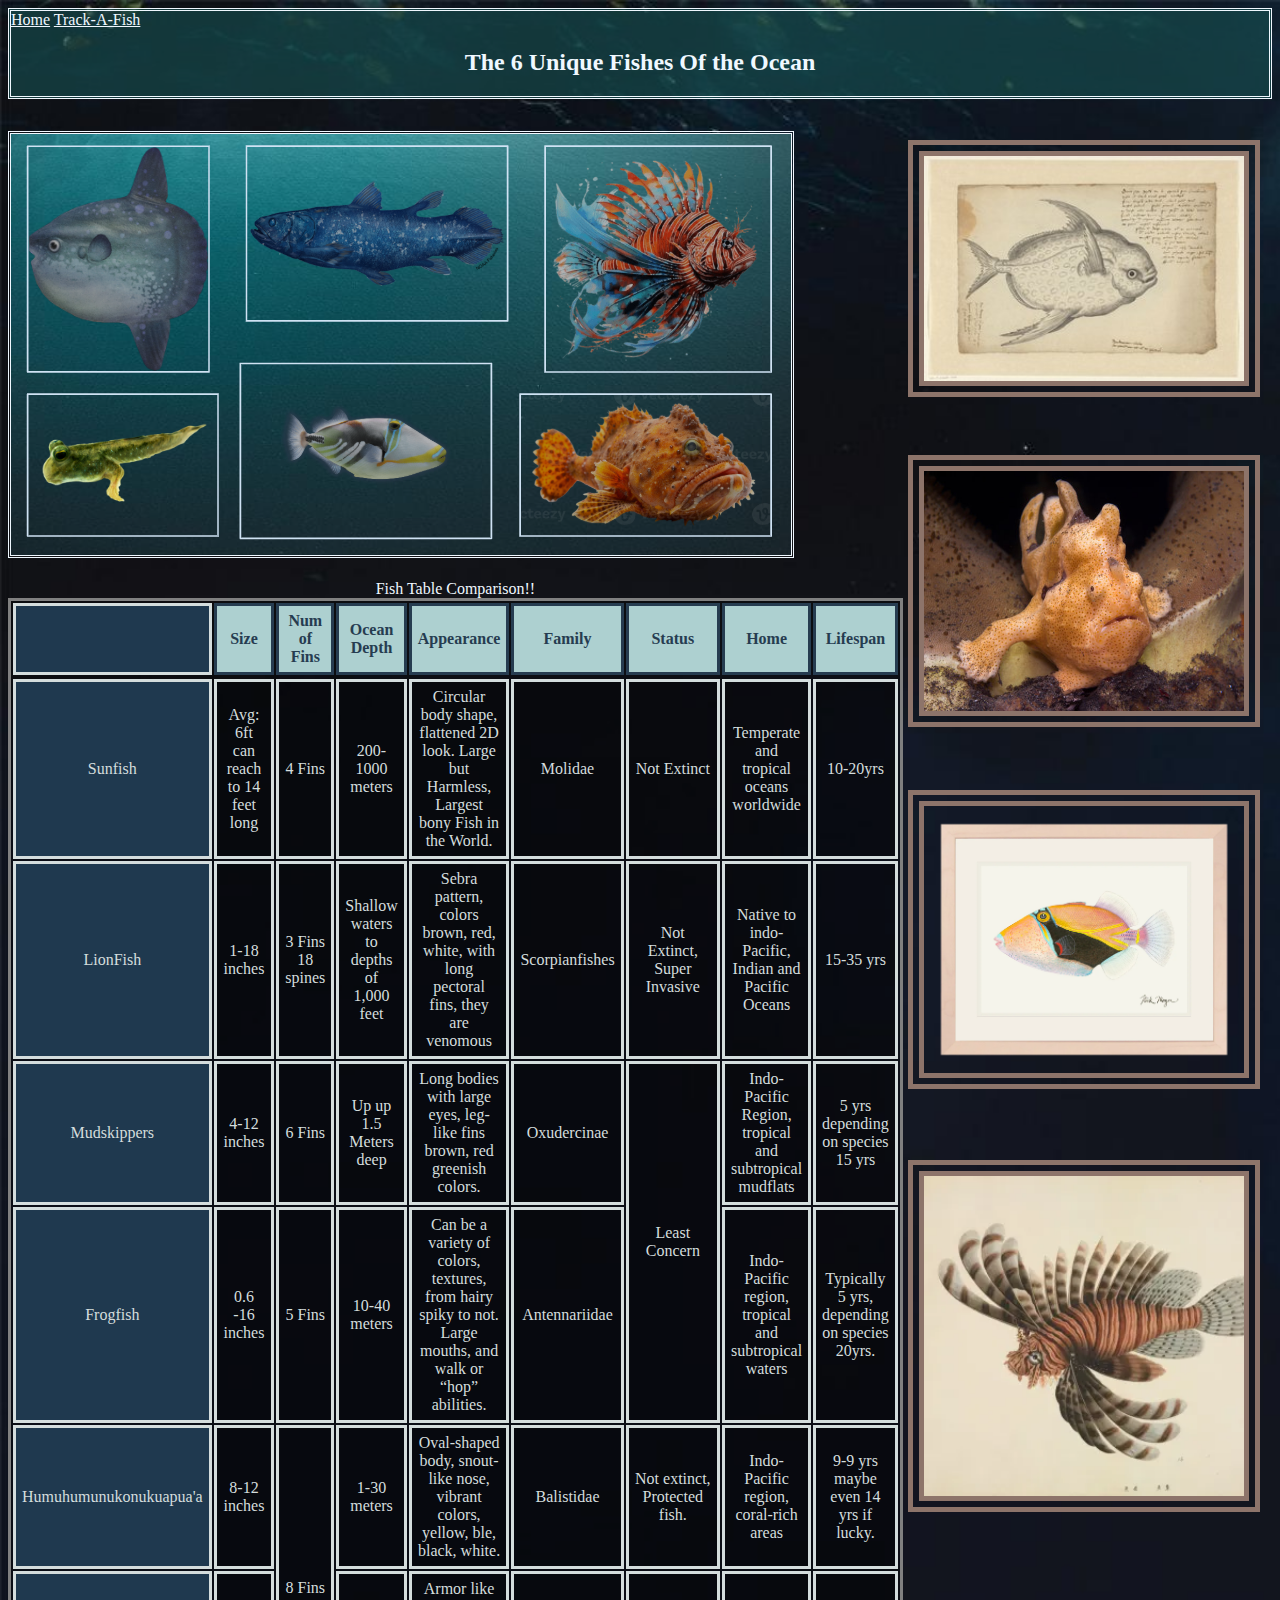
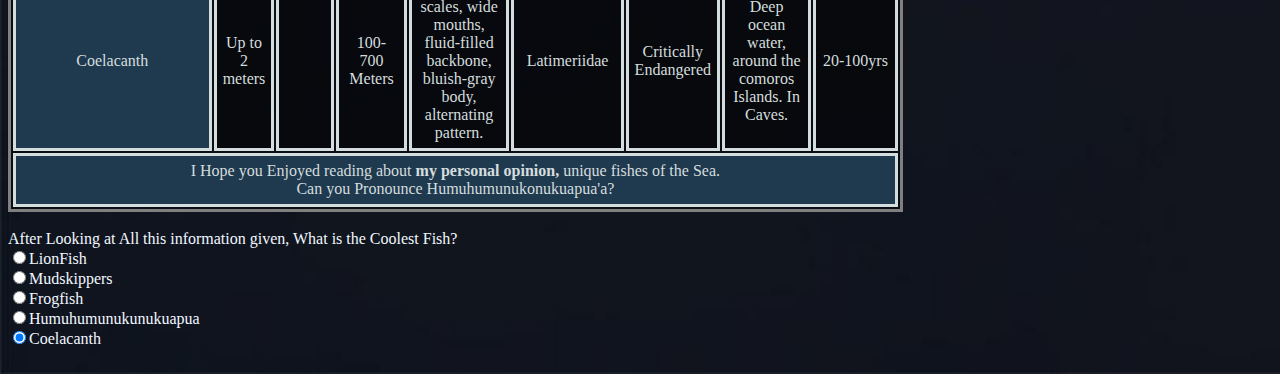
<file: src/index.html>
<!DOCTYPE html>
<html lang="en">

<header>
  <meta charset="UTF-8">
  <meta name="viewport" content="width=device-width, initial-scale=1.0">
  <link rel="stylesheet" href="stylesheets/main.css">
  <a href="index.html">Home</a>
  <a href="Track-A-Fish.html">Track-A-Fish</a>
    <title>INFO page</title>
    <h2>The 6 Unique Fishes Of the Ocean</h2>
</header> 

<body>
  <img src="/src/images/Screenshot 2025-07-14 194300.png" alt="Oceananimals" usemap="#image-map">
<!-- Image Map Generated by http://www.image-map.net/ -->

<map name="image-map">
    <area target="_blank" alt="Coelacanth" title="Coelacanth" href="https://ocean.si.edu/ocean-life/fish/coelacanth" coords="236,11,497,187" shape="rect">
    <area target="_blank" alt="LionFish" title="LionFish" href="https://oceanservice.noaa.gov/facts/lionfish-facts.html" coords="533,11,759,238" shape="rect">
    <area target="_blank" alt="Humuhumunukonukuapua'a" title="Humuhumunukonukuapua'a" href="https://www.waikikiaquarium.org/experience/animal-guide/fishes/triggerfishes/reef-riggerfish/" coords="227,227,480,406" shape="rect">
    <area target="_blank" alt="Mudskippers" title="Mudskippers" href="https://www.sfzoo.org/mudskipper-2/" coords="18,260,207,405" shape="rect">
    <area target="_blank" alt="FrogFishes" title="FrogFishes" href="https://www.aquariumofpacific.org/onlinelearningcenter/species/frogfish" coords="508,259,761,402" shape="rect">
    <area target="_blank" alt="Sunfishes" title="Sunfishes" href="https://www.montereybayaquarium.org/animals/animals-a-to-z/ocean-sunfish" coords="12,13,199,240" shape="rect">
</map><br><br> 
<table><caption>Fish Table Comparison!!</caption>
    <thead>
        <td>
            <th>Size</th>
            <th>Num of Fins</th>
            <th>Ocean Depth</th>
            <th>Appearance</th>
            <th>Family</th>
            <th>Status</th>
            <th>Home</th>
            <th>Lifespan</th>
        </td>
        </thead>
<tbody>
    <tr>
      <colgroup><td>Sunfish</td></colgroup>  
        <td>Avg: 6ft can reach to 14 feet long</td>
        <td>4 Fins</td>
        <td>200-1000 meters</td>
        <td>Circular body shape, flattened 2D look. Large but Harmless, Largest bony Fish in the World.</td>
        <td>Molidae</td>
        <td>Not Extinct</td>
        <td>Temperate and tropical oceans worldwide</td>
        <td>10-20yrs</td>
    </tr>
    
    <tr>
        <td>LionFish</td>
        <td>1-18 inches</td>
        <td>3 Fins 18 spines</td>
        <td>Shallow waters to depths of 1,000 feet</td>
        <td>Sebra pattern, colors brown, red, white, with long pectoral fins, they are venomous</td>
        <td>Scorpianfishes</td>
        <td>Not Extinct, Super Invasive</td>
        <td>Native to indo-Pacific, Indian and Pacific Oceans</td>
        <td>15-35 yrs</td>
    </tr>
    <tr>
        <td>Mudskippers</td>
        <td>4-12 inches</td>
        <td>6 Fins</td>
        <td>Up up 1.5 Meters deep</td>
        <td>Long bodies with large eyes, leg-like fins brown, red greenish colors.</td>
        <td>Oxudercinae</td>
        <td rowspan="2">Least Concern</td>
        <td>Indo-Pacific Region, tropical and subtropical mudflats</td>
        <td>5 yrs depending on species 15 yrs</td>
    </tr>
    <tr>
        <td>Frogfish</td>
        <td>0.6 -16 inches</td>
        <td>5 Fins</td>
        <td>10-40 meters</td>
        <td>Can be a variety of colors, textures, from hairy spiky to not. Large mouths, and walk or “hop” abilities.</td>
        <td>Antennariidae</td>
        <td>Indo-Pacific region, tropical and subtropical waters</td>
        <td>Typically 5 yrs, depending on species 20yrs.</td>
    </tr>
    <tr>
        <td>Humuhumunukonukuapua'a</td>
        <td>8-12 inches</td>
        <td rowspan="2">8 Fins</td>
        <td>1-30 meters</td>
        <td>Oval-shaped body, snout-like nose, vibrant colors, yellow, ble, black, white.</td>
        <td>Balistidae</td>
        <td>Not extinct, Protected fish.</td>
        <td>Indo-Pacific region, coral-rich areas</td>
        <td>9-9 yrs maybe even 14 yrs if lucky.</td>
    </tr>
    <tr>
        <td>Coelacanth</td>
        <td>Up to 2 meters</td>
        <td>100-700 Meters</td>
        <td>Armor like scales, wide mouths, fluid-filled backbone, bluish-gray body, alternating pattern.</td>
        <td>Latimeriidae</td>
        <td>Critically Endangered</td>
        <td>Deep ocean water, around the comoros Islands. In Caves.</td>
        <td> 20-100yrs</td>
    </tr>
</tbody>
    <tfoot>
        <tr>
            <td colspan="9">I Hope you Enjoyed reading about <b>my personal opinion,</b> unique fishes of the Sea.<br>
            Can you Pronounce Humuhumunukonukuapua'a? </td>
        </tr>
    </tfoot>
</table>
<img src="/src/images/Adriaen_Coenen_-_Kingfish_(Lampris_guttatus)_-_(MeisterDrucke-1391849).jpg" width="355" alt="img1" class="img1">
<img src="/src/images/360_F_250383785_Ra2HhdHs6i0zaa8eYwzF6ET05TtiRiij.jpg" width="250" alt="img2" class="img2">
<img src="/src/images/Humuhumu-art-ww.webp" width="250" alt="img3" class="img3">
<img src="/src/images/pterois-volitans-red-lionfish-8614679.jpg.webp" width="250" alt="img4" class="img4">
</body><br><footer>
<label for="Best Fish">After Looking at All this information given, What is the Coolest Fish? </label><br>
<input type="radio" name="Best Fish"checked>LionFish<br>
<input type="radio" name="Best Fish"checked>Mudskippers<br>
<input type="radio" name="Best Fish"checked>Frogfish<br>
<input type="radio" name="Best Fish"checked>Humuhumunukunukuapua<br>
<input type="radio" name="Best Fish"checked>Coelacanth<br>
</footer><br>
</html>
</file>
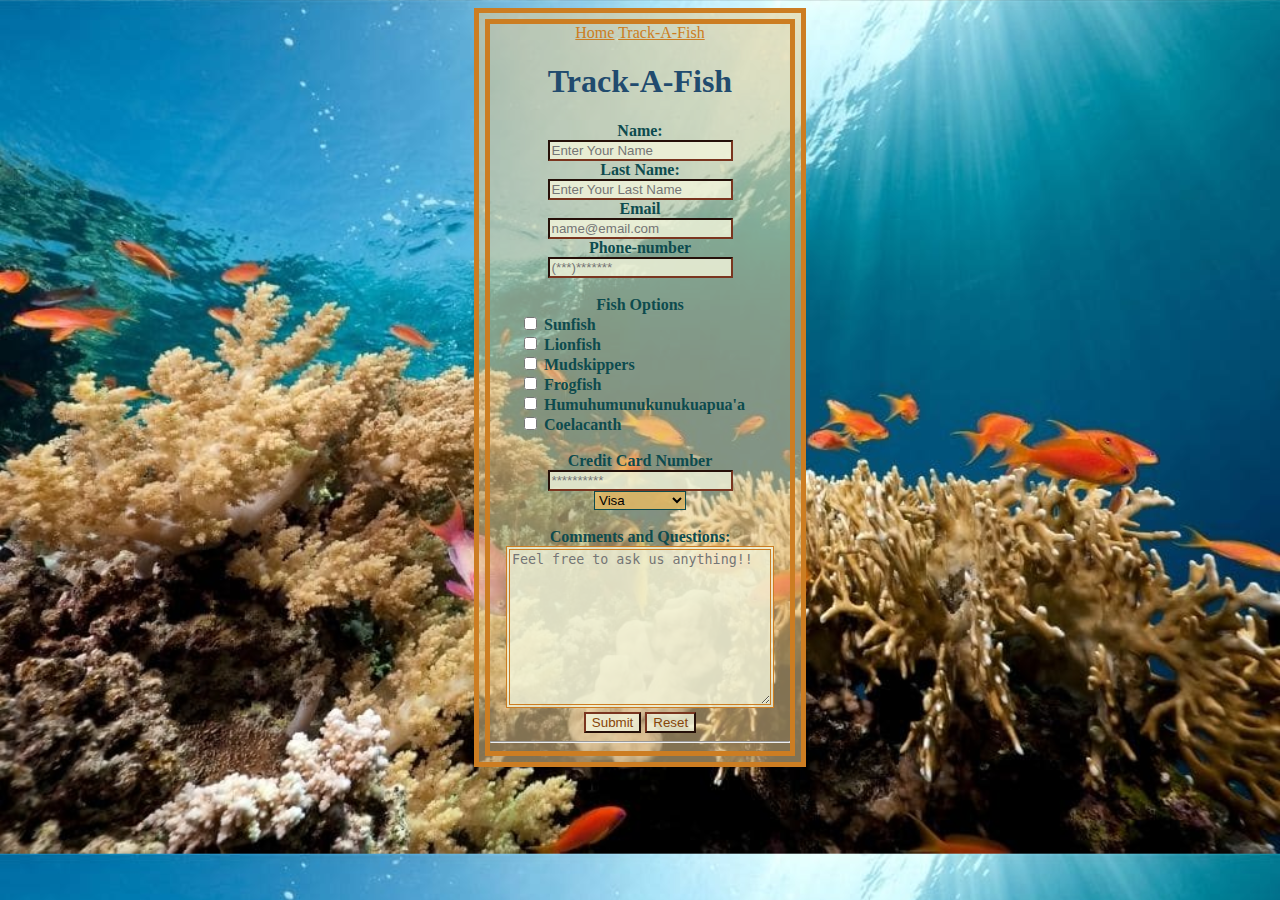
<file: src/Track-A-Fish.html>
<!DOCTYPE html>
<html lang="en">
  <div>
<head>
    <meta charset="UTF-8">
    <meta name="viewport" content="width=device-width, initial-scale=1.0">
    <title>Track-A-Fish</title>
  <link rel="stylesheet" href="./stylesheets/Track-A-Fish.css">

 <a href="index.html">Home</a>
  <a href="Track-A-Fish.html">Track-A-Fish</a>
</head>
<body>
     <h1>Track-A-Fish</h1>
    <form action="get">
<label for="txtName">Name:</label><br>
<input type="text" name="txtName" placeholder="Enter Your Name" required><br>

<label for="txtName">Last Name:</label><br>
<input type="text" name="txtName" placeholder="Enter Your Last Name" required><br>

<label for="txtemail">Email</label><br>
<input type="email" name="txtemail"placeholder="name@email.com" required><br>


<label for="Phone-number">Phone-number</label><br>
<input type="Number" placeholder="(***)*******"required><br><br>
<label for="Fish">Fish Options</label>
<br>
<div class="fishes">
<input type="checkbox" id="Sunfish" name="Sunfish" value="Sunfish">
  <label for="Sunfish">Sunfish</label><br>
  <input type="checkbox" id="Lionfish" name="Lionfish" value="Lionfish">
  <label for="Lionfish">Lionfish</label><br>
  <input type="checkbox" id="Mudskippers" name="Mudskippers" value="Mudskippers">
  <label for="Mudskippers">Mudskippers</label><br>
  <input type="checkbox" id="Frogfish" name="Frogfish" value="Frogfish">
  <label for="Frogfish">Frogfish</label><br>
  <input type="checkbox" id="Humuhumunukunukuapua'a" name="Humuhumunukunukuapua'a" value="Humuhumunukunukuapua'a">
  <label for="Humuhumunukunukuapua'a">Humuhumunukunukuapua'a</label><br>
  <input type="checkbox" id="Coelacanth" name="Coelacanth" value="Coelacanth">
  <label for="Coelacanth">Coelacanth</label><br>
  <br></div>
<label for="txtCredit">Credit Card Number</label><br>
<input type="Number" placeholder="**********"required><br>
<select name="txtCardType" id="txtCardType">
    <option value="Visa">Visa</option>
    <option value="Google Pay">Google Pay</option>
    <option value="PayPal">PayPal</option>
    <option value="Apple Pay">Apple Pay</option>
</select><br><br>
<label for="Comments and Questions">Comments and Questions:</label><br>
<textarea name="message" rows="10" cols="30" placeholder="Feel free to ask us anything!!">
</textarea>
<br><input type="submit">
<input type="reset"><br>
    </form><hr>
</body>
</div>
</html>
</file>
<file: src/stylesheets/main.css>
/* Your styles go here */
body{
    background-image: url(/src/images/plsworkakzente_leben-unter-wasser_00.jpg);
  background-size: cover;
}
colgroup{
    background-color: rgb(45, 82, 114);
    text-align: center;
}
table{
    max-width: 66%;
    font-family: Cambria, Cochin, Georgia, Times, 'Times New Roman', serif;
    text-align: center;
}
table, th, td {
       border-style: solid;
       background-color: rgba(0, 0, 0, 0.307);
       color: rgb(212, 221, 221);
}
img{
    border-style: double;
    border-width: 3;
    border-color: aliceblue;
}
h2{
    color: aliceblue;
   font-family:Georgia, 'Times New Roman', Times, serif;
   text-align: center;
}
caption{
    color: aliceblue;
   font-family:Georgia, 'Times New Roman', Times, serif;
}
th{
    background-color: rgb(173, 208, 208);
    color: rgb(38, 60, 80);
}
th, td {
    padding: 6px;
    }
header{
     background-color: rgba(22, 79, 80, 0.619);
   border-style: double;
   border-color: aliceblue;
   margin-bottom: 2rem;
}
a{
    color: aliceblue;
    
}
tr:hover {background-color: rgb(141, 116, 106);}
a:hover{
    background-color:rgb(141, 116, 106) ;
}
.img1{
    border-width: 1em;
    border-style: double;
    border-color: rgb(141, 116, 106);
  position: absolute;
  top: 140px;
right: 20px;
width: 320px;
}
.img2{
   border-width: 1em;
    border-style: double;
    border-color: rgb(141, 116, 106);
  position: absolute;
  top: 455px;
right: 20px;
width: 320px;
}
.img3{
    border-width: 1em;
    border-style: double;
    border-color: rgb(141, 116, 106);
  position: absolute;
  top: 790px;
right: 20px;
width: 320px;
}
.img4{
    border-width: 1em;
    border-style: double;
    border-color: rgb(141, 116, 106);
  position: absolute;
  top: 1160px;
right: 20px;
width: 320px;
}
p{
  color: aliceblue;
}
footer{
  color: aliceblue;
}
</file>
<file: src/stylesheets/Track-A-Fish.css>
html{
    text-align: center;
    background-image: url(/src/images/Untitled-1024-×-683px-14.jpg);
    background-size: cover;
    color: rgb(255, 255, 255);
}
.fishes{
    text-align: left;
margin-left: 10%;
width: 270px;
background-color: rgba(240, 248, 255, 0);
border: none;
}
div{
 width: 300px;         
  margin: 0 auto;        
  background-color: rgba(231, 203, 147, 0.56); 
  border-style: double;
  border-color: rgb(204, 125, 34);
  border-width: 1rem;
}
h1{
    color: rgb(33, 75, 110);
}
label{
    color: rgb(13, 75, 78);
    font-weight: bolder;
}
a{
color: rgb(204, 125, 34);
}
a:hover{
    color: aliceblue;
}
input{
    color: rgb(135, 69, 8);
    background-color: rgba(242, 244, 218, 0.814);
    border-color: rgb(122, 53, 31);
}
textarea{
    color: rgb(139, 71, 8);
    background-color: rgba(242, 244, 218, 0.814);
border-color: rgb(204, 125, 34);
    border-style: double;
    border-width: 4px;
}
select{
    background-color:rgba(227, 185, 101, 0.837);
    border-color: rgb(13, 75, 78);

}
.best label[type="checkbox"]:checked {
  accent-color: rgb(255, 81, 0);
}
</file>
